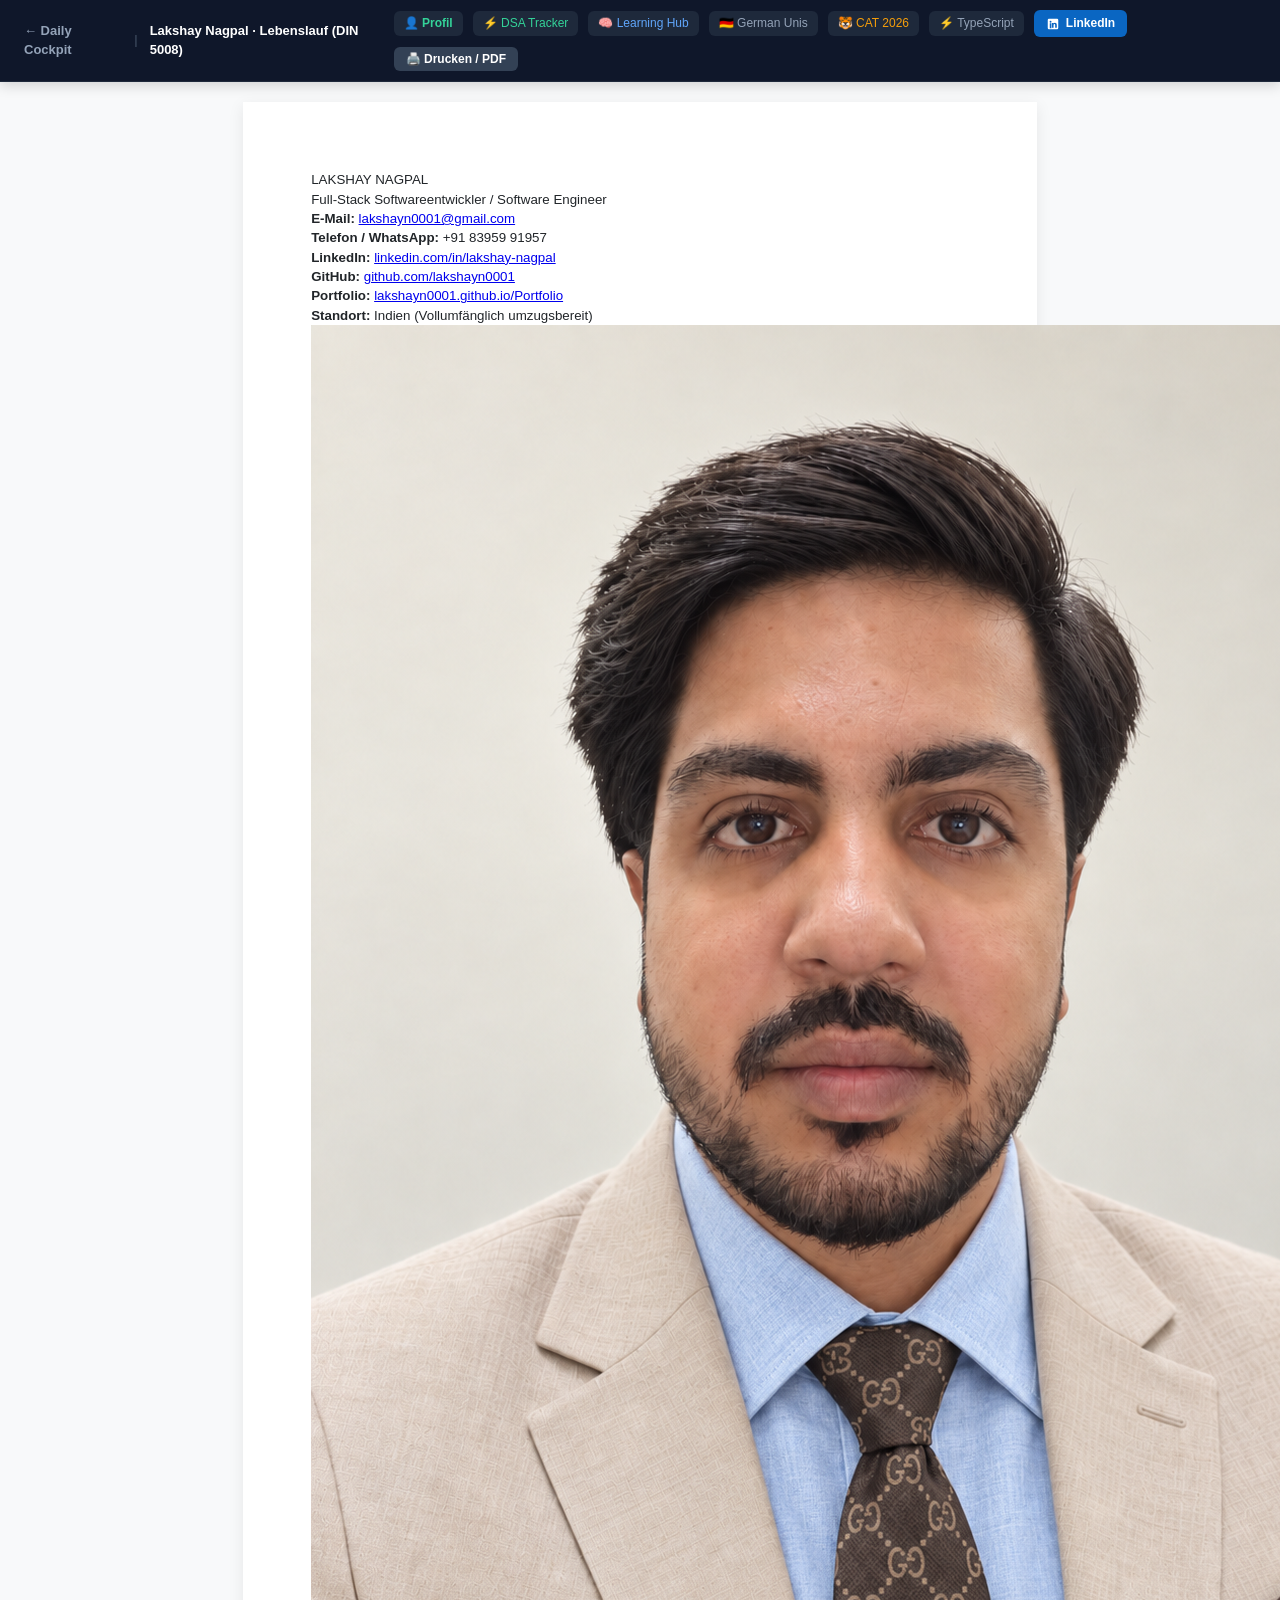
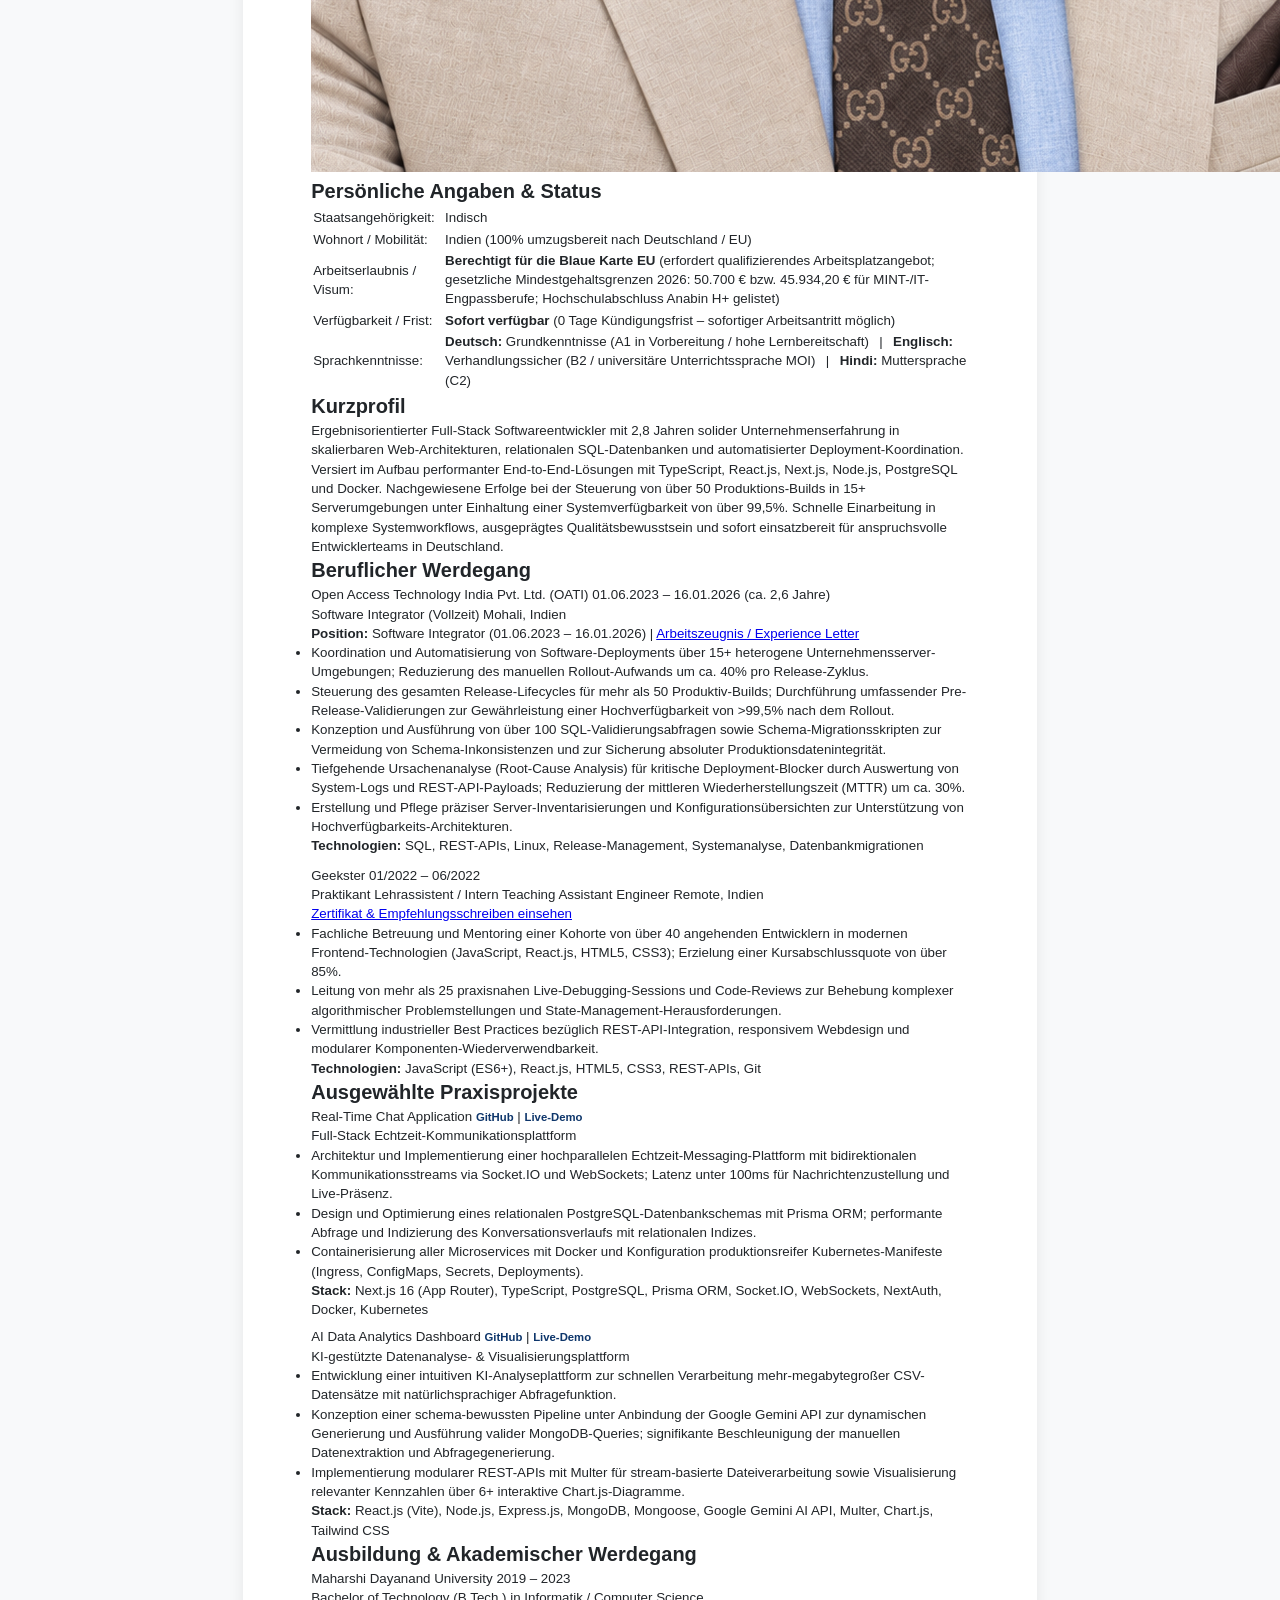
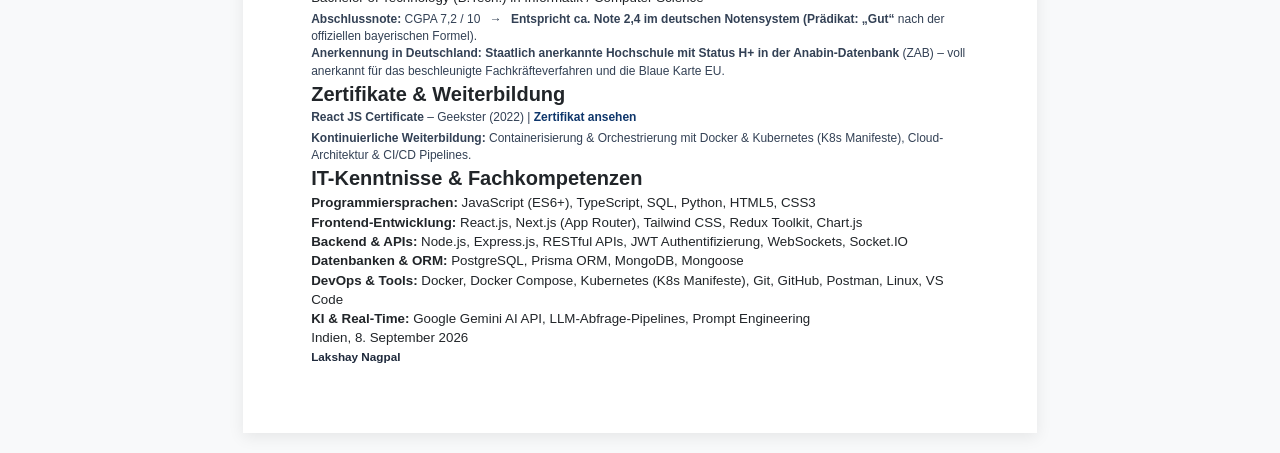
<file: lebenslauf_de.html>
<!DOCTYPE html>
<html lang="de">
<head>
  <meta charset="UTF-8">
  <meta name="viewport" content="width=device-width, initial-scale=1.0">
  <title>Lebenslauf - Lakshay Nagpal</title>
  <style>
    @page {
      size: A4;
      margin: 1.6cm;
    }
    * {
      box-sizing: border-box;
      margin: 0;
      padding: 0;
    }
    body {
      font-family: -apple-system, BlinkMacSystemFont, "Segoe UI", Roboto, Helvetica, Arial, sans-serif;
      color: #212529;
      background-color: #f8f9fa;
      line-height: 1.45;
      font-size: 10pt;
    }
    .page-container {
      max-width: 210mm;
      margin: 20px auto;
      background: #ffffff;
      padding: 1.8cm 1.8cm;
      box-shadow: 0 4px 15px rgba(0,0,0,0.08);
    }
    @media print {
      body {
        background: #ffffff;
      }
      .page-container {
        margin: 0;
        padding: 0;
        box-shadow: none;
        max-width: none;
      .page-break {
        page-break-before: always;
        padding-top: 1.2cm;
      }
      .no-print {
        display: none !important;
      }
    }
    /* Header */
    .header {
      display: flex;
      justify-content: space-between;
      align-items: flex-start;
      border-bottom: 2px solid #0e366b;
      padding-bottom: 14px;
      margin-bottom: 14px;
    }
    .header-info {
      flex: 1;
    }
    .candidate-name {
      font-size: 22pt;
      font-weight: 700;
      color: #0e366b;
      letter-spacing: 0.5px;
      margin-bottom: 2px;
    }
    .candidate-title {
      font-size: 12pt;
      font-weight: 600;
      color: #334155;
      margin-bottom: 8px;
    }
    .contact-grid {
      display: grid;
      grid-template-columns: auto auto;
      gap: 3px 20px;
      font-size: 9pt;
      color: #475569;
    }
    .contact-grid a {
      color: #0e366b;
      text-decoration: none;
      font-weight: 500;
    }
    .contact-grid a:hover {
      text-decoration: underline;
    }
    .photo-box {
      width: 105px;
      height: 130px;
      border: 1px solid #cbd5e1;
      border-radius: 4px;
      overflow: hidden;
      margin-left: 20px;
      display: flex;
      align-items: center;
      justify-content: center;
      background: #f1f5f9;
      color: #64748b;
      font-size: 8.5pt;
      text-align: center;
      flex-shrink: 0;
    }
    .photo-box img {
      width: 100%;
      height: 100%;
      object-fit: cover;
    }

    /* Sections */
    section {
      margin-bottom: 13px;
    }
    h2 {
      font-size: 11pt;
      font-weight: 700;
      color: #0e366b;
      text-transform: uppercase;
      letter-spacing: 0.5px;
      border-bottom: 1px solid #cbd5e1;
      padding-bottom: 2px;
      margin-bottom: 6px;
    }
    .personal-table {
      width: 100%;
      border-collapse: collapse;
      font-size: 9pt;
      margin-bottom: 4px;
    }
    .personal-table td {
      padding: 2.5px 0;
      vertical-align: top;
    }
    .personal-table td.label {
      width: 25%;
      font-weight: 600;
      color: #1e293b;
    }
    .personal-table td.value {
      width: 75%;
      color: #334155;
    }

    .summary-text {
      font-size: 9.2pt;
      text-align: justify;
      color: #334155;
      line-height: 1.45;
    }

    /* Experience & Projects */
    .item-block {
      margin-bottom: 10px;
    }
    .item-header {
      display: flex;
      justify-content: space-between;
      align-items: baseline;
    }
    .item-title {
      font-weight: 700;
      font-size: 9.8pt;
      color: #0f172a;
    }
    .item-period {
      font-size: 9pt;
      font-weight: 600;
      color: #475569;
      white-space: nowrap;
    }
    .item-subtitle {
      display: flex;
      justify-content: space-between;
      font-size: 9pt;
      font-style: italic;
      color: #334155;
      margin-bottom: 3px;
    }
    .item-meta {
      font-size: 8.3pt;
      color: #64748b;
      margin-bottom: 4px;
    }
    .item-meta a {
      color: #0e366b;
      text-decoration: none;
      font-weight: 600;
    }
    ul {
      margin-left: 17px;
      margin-bottom: 4px;
    }
    li {
      font-size: 9pt;
      margin-bottom: 2.5px;
      color: #334155;
      line-height: 1.4;
    }
    .tech-stack {
      font-size: 8.5pt;
      color: #475569;
      margin-top: 3px;
    }
    .tech-stack strong {
      color: #1e293b;
    }

    /* Skills */
    .skills-group {
      font-size: 9pt;
      margin-bottom: 4px;
      line-height: 1.4;
    }
    .skills-group strong {
      color: #0f172a;
      display: inline-block;
      width: 170px;
    }

    /* Signature */
    .signature-area {
      margin-top: 25px;
      font-size: 9pt;
      color: #334155;
    }
    .sig-line {
      width: 220px;
      border-bottom: 1px solid #64748b;
      margin: 18px 0 4px 0;
    }
  </style>
  <script src="assets/js/active-tracker.js"></script>
</head>
<body>

<!-- Sticky Top Navigation for Dashboard Integration (Hidden in Print) -->
<nav class="no-print" style="position: sticky; top: 0; z-index: 100; background: #0f172a; border-bottom: 1px solid #1e293b; padding: 10px 24px; display: flex; align-items: center; justify-content: space-between; font-family: -apple-system, BlinkMacSystemFont, 'Segoe UI', Roboto, sans-serif; font-size: 13px; color: #f8fafc; box-shadow: 0 4px 12px rgba(0,0,0,0.15);">
  <div style="display: flex; align-items: center; gap: 12px;">
    <a href="index.html" style="color: #94a3b8; text-decoration: none; display: inline-flex; align-items: center; gap: 5px; font-weight: 600;" onmouseover="this.style.color='#ffffff'" onmouseout="this.style.color='#94a3b8'">
      <span>&larr; Daily Cockpit</span>
    </a>
    <span style="color: #475569;">|</span>
    <span style="font-weight: 700; color: #ffffff;">Lakshay Nagpal · Lebenslauf (DIN 5008)</span>
  </div>
  <div style="display: flex; align-items: center; gap: 10px; flex-wrap: wrap;">
    <a href="profile.html" style="color: #34d399; text-decoration: none; padding: 4px 10px; border-radius: 6px; background: #1e293b; font-size: 12px; font-weight: 600;" onmouseover="this.style.color='#6ee7b7'" onmouseout="this.style.color='#34d399'">👤 Profil</a>
    <a href="dsa_master_tracker.html" style="color: #34d399; text-decoration: none; padding: 4px 10px; border-radius: 6px; background: #1e293b; font-size: 12px;" onmouseover="this.style.color='#6ee7b7'" onmouseout="this.style.color='#34d399'">⚡ DSA Tracker</a>
    <a href="learning_hub.html" style="color: #60a5fa; text-decoration: none; padding: 4px 10px; border-radius: 6px; background: #1e293b; font-size: 12px;" onmouseover="this.style.color='#93c5fd'" onmouseout="this.style.color='#60a5fa'">🧠 Learning Hub</a>
    <a href="german_universities_evaluation.html" style="color: #94a3b8; text-decoration: none; padding: 4px 10px; border-radius: 6px; background: #1e293b; font-size: 12px;" onmouseover="this.style.color='#ffffff'" onmouseout="this.style.color='#94a3b8'">🇩🇪 German Unis</a>
    <a href="cat_2026_syllabus_roadmap.html" style="color: #f59e0b; text-decoration: none; padding: 4px 10px; border-radius: 6px; background: #1e293b; font-size: 12px;" onmouseover="this.style.color='#fbbf24'" onmouseout="this.style.color='#f59e0b'">🐯 CAT 2026</a>
    <a href="typescript_curriculum.html" style="color: #94a3b8; text-decoration: none; padding: 4px 10px; border-radius: 6px; background: #1e293b; font-size: 12px;" onmouseover="this.style.color='#ffffff'" onmouseout="this.style.color='#94a3b8'">⚡ TypeScript</a>
    <a href="https://www.linkedin.com/in/lakshay-nagpal-1a2a0134a/" target="_blank" rel="noreferrer" style="background: #0a66c2; color: white; text-decoration: none; padding: 5px 12px; border-radius: 6px; font-weight: 600; font-size: 12px; display: inline-flex; align-items: center; gap: 6px;">
      <svg style="width: 14px; height: 14px; fill: currentColor;" viewBox="0 0 24 24"><path d="M19 3a2 2 0 0 1 2 2v14a2 2 0 0 1-2 2H5a2 2 0 0 1-2-2V5a2 2 0 0 1 2-2h14m-.5 15.5v-5.3a3.26 3.26 0 0 0-3.26-3.26c-.85 0-1.84.52-2.28 1.3v-1.11h-2.79v8.37h2.79v-4.93c0-.77.62-1.4 1.39-1.4a1.4 1.4 0 0 1 1.4 1.4v4.93h2.75M6.46 10.9v8.37H9.2V10.9H6.46M7.83 6.45a1.6 1.6 0 1 0 0 3.2 1.6 1.6 0 0 0 0-3.2z"/></svg>
      <span>LinkedIn</span>
    </a>
    <button onclick="window.print()" style="background: #334155; color: white; border: none; padding: 5px 12px; border-radius: 6px; font-weight: 600; font-size: 12px; cursor: pointer;">
      🖨️ Drucken / PDF
    </button>
  </div>
</nav>

<div class="page-container">

  <!-- ==================== HEADER ==================== -->
  <div class="header">
    <div class="header-info">
      <div class="candidate-name">LAKSHAY NAGPAL</div>
      <div class="candidate-title">Full-Stack Softwareentwickler / Software Engineer</div>
      <div class="contact-grid">
        <div><strong>E-Mail:</strong> <a href="mailto:lakshayn0001@gmail.com">lakshayn0001@gmail.com</a></div>
        <div><strong>Telefon / WhatsApp:</strong> +91 83959 91957</div>
        <div><strong>LinkedIn:</strong> <a href="https://www.linkedin.com/in/lakshay-nagpal-1a2a0134a/" target="_blank">linkedin.com/in/lakshay-nagpal</a></div>
        <div><strong>GitHub:</strong> <a href="https://github.com/lakshayn0001" target="_blank">github.com/lakshayn0001</a></div>
        <div><strong>Portfolio:</strong> <a href="https://lakshayn0001.github.io/Portfolio/" target="_blank">lakshayn0001.github.io/Portfolio</a></div>
        <div><strong>Standort:</strong> Indien (Vollumfänglich umzugsbereit)</div>
      </div>
    </div>
    <div class="photo-box">
      <img src="assets/lakshay_photo.jpg" alt="Bewerbungsfoto Lakshay Nagpal">
    </div>
  </div>

  <!-- ==================== PERSÖNLICHE DATEN & STATUS ==================== -->
  <section>
    <h2>Persönliche Angaben & Status</h2>
    <table class="personal-table">
      <tr>
        <td class="label">Staatsangehörigkeit:</td>
        <td class="value">Indisch</td>
      </tr>
      <tr>
        <td class="label">Wohnort / Mobilität:</td>
        <td class="value">Indien (100% umzugsbereit nach Deutschland / EU)</td>
      </tr>
      <tr>
        <td class="label">Arbeitserlaubnis / Visum:</td>
        <td class="value"><strong>Berechtigt für die Blaue Karte EU</strong> (erfordert qualifizierendes Arbeitsplatzangebot; gesetzliche Mindestgehaltsgrenzen 2026: 50.700 € bzw. 45.934,20 € für MINT-/IT-Engpassberufe; Hochschulabschluss Anabin H+ gelistet)</td>
      </tr>
      <tr>
        <td class="label">Verfügbarkeit / Frist:</td>
        <td class="value"><strong>Sofort verfügbar</strong> (0 Tage Kündigungsfrist – sofortiger Arbeitsantritt möglich)</td>
      </tr>
      <tr>
        <td class="label">Sprachkenntnisse:</td>
        <td class="value">
          <strong>Deutsch:</strong> Grundkenntnisse (A1 in Vorbereitung / hohe Lernbereitschaft) &ensp;|&ensp;
          <strong>Englisch:</strong> Verhandlungssicher (B2 / universitäre Unterrichtssprache MOI) &ensp;|&ensp;
          <strong>Hindi:</strong> Muttersprache (C2)
        </td>
      </tr>
    </table>
  </section>

  <!-- ==================== KURZPROFIL ==================== -->
  <section>
    <h2>Kurzprofil</h2>
    <p class="summary-text">
      Ergebnisorientierter Full-Stack Softwareentwickler mit 2,8 Jahren solider Unternehmenserfahrung in skalierbaren Web-Architekturen, relationalen SQL-Datenbanken und automatisierter Deployment-Koordination. Versiert im Aufbau performanter End-to-End-Lösungen mit TypeScript, React.js, Next.js, Node.js, PostgreSQL und Docker. Nachgewiesene Erfolge bei der Steuerung von über 50 Produktions-Builds in 15+ Serverumgebungen unter Einhaltung einer Systemverfügbarkeit von über 99,5%. Schnelle Einarbeitung in komplexe Systemworkflows, ausgeprägtes Qualitätsbewusstsein und sofort einsatzbereit für anspruchsvolle Entwicklerteams in Deutschland.
    </p>
  </section>

  <!-- ==================== BERUFLICHER WERDEGANG ==================== -->
  <section>
    <h2>Beruflicher Werdegang</h2>

    <div class="item-block">
      <div class="item-header">
        <span class="item-title">Open Access Technology India Pvt. Ltd. (OATI)</span>
        <span class="item-period">01.06.2023 – 16.01.2026 (ca. 2,6 Jahre)</span>
      </div>
      <div class="item-subtitle">
        <span>Software Integrator (Vollzeit)</span>
        <span>Mohali, Indien</span>
      </div>
      <div class="item-meta">
        <strong>Position:</strong> Software Integrator (01.06.2023 – 16.01.2026) | 
        <a href="https://drive.google.com/file/d/1V3WUaI4ASQmF7MOENCaoWenCwt1-78oX/view?usp=sharing" target="_blank">Arbeitszeugnis / Experience Letter</a>
      </div>
      <ul>
        <li>Koordination und Automatisierung von Software-Deployments über 15+ heterogene Unternehmensserver-Umgebungen; Reduzierung des manuellen Rollout-Aufwands um ca. 40% pro Release-Zyklus.</li>
        <li>Steuerung des gesamten Release-Lifecycles für mehr als 50 Produktiv-Builds; Durchführung umfassender Pre-Release-Validierungen zur Gewährleistung einer Hochverfügbarkeit von >99,5% nach dem Rollout.</li>
        <li>Konzeption und Ausführung von über 100 SQL-Validierungsabfragen sowie Schema-Migrationsskripten zur Vermeidung von Schema-Inkonsistenzen und zur Sicherung absoluter Produktionsdatenintegrität.</li>
        <li>Tiefgehende Ursachenanalyse (Root-Cause Analysis) für kritische Deployment-Blocker durch Auswertung von System-Logs und REST-API-Payloads; Reduzierung der mittleren Wiederherstellungszeit (MTTR) um ca. 30%.</li>
        <li>Erstellung und Pflege präziser Server-Inventarisierungen und Konfigurationsübersichten zur Unterstützung von Hochverfügbarkeits-Architekturen.</li>
      </ul>
      <div class="tech-stack"><strong>Technologien:</strong> SQL, REST-APIs, Linux, Release-Management, Systemanalyse, Datenbankmigrationen</div>
    </div>

    <div class="item-block" style="margin-top: 10px;">
      <div class="item-header">
        <span class="item-title">Geekster</span>
        <span class="item-period">01/2022 – 06/2022</span>
      </div>
      <div class="item-subtitle">
        <span>Praktikant Lehrassistent / Intern Teaching Assistant Engineer</span>
        <span>Remote, Indien</span>
      </div>
      <div class="item-meta">
        <a href="https://drive.google.com/file/d/1rsVBAD43JQncRFX5xs_6V71Au6KGY20u/view?usp=sharing" target="_blank">Zertifikat & Empfehlungsschreiben einsehen</a>
      </div>
      <ul>
        <li>Fachliche Betreuung und Mentoring einer Kohorte von über 40 angehenden Entwicklern in modernen Frontend-Technologien (JavaScript, React.js, HTML5, CSS3); Erzielung einer Kursabschlussquote von über 85%.</li>
        <li>Leitung von mehr als 25 praxisnahen Live-Debugging-Sessions und Code-Reviews zur Behebung komplexer algorithmischer Problemstellungen und State-Management-Herausforderungen.</li>
        <li>Vermittlung industrieller Best Practices bezüglich REST-API-Integration, responsivem Webdesign und modularer Komponenten-Wiederverwendbarkeit.</li>
      </ul>
      <div class="tech-stack"><strong>Technologien:</strong> JavaScript (ES6+), React.js, HTML5, CSS3, REST-APIs, Git</div>
    </div>
  </section>

  <!-- ==================== SEITE 2 / PAGE BREAK ==================== -->
  <div class="page-break"></div>

  <!-- ==================== AUSGEWÄHLTE PRAXISPROJEKTE ==================== -->
  <section>
    <h2>Ausgewählte Praxisprojekte</h2>

    <div class="item-block">
      <div class="item-header">
        <span class="item-title">Real-Time Chat Application</span>
        <span class="item-period">
          <a href="https://github.com/lakshayn0001/Chat-Application" target="_blank" style="color: #0e366b; font-size: 8.5pt; text-decoration: none; font-weight: 600;">GitHub</a> | 
          <a href="https://chat-application-blush-phi.vercel.app/" target="_blank" style="color: #0e366b; font-size: 8.5pt; text-decoration: none; font-weight: 600;">Live-Demo</a>
        </span>
      </div>
      <div class="item-subtitle">Full-Stack Echtzeit-Kommunikationsplattform</div>
      <ul>
        <li>Architektur und Implementierung einer hochparallelen Echtzeit-Messaging-Plattform mit bidirektionalen Kommunikationsstreams via Socket.IO und WebSockets; Latenz unter 100ms für Nachrichtenzustellung und Live-Präsenz.</li>
        <li>Design und Optimierung eines relationalen PostgreSQL-Datenbankschemas mit Prisma ORM; performante Abfrage und Indizierung des Konversationsverlaufs mit relationalen Indizes.</li>
        <li>Containerisierung aller Microservices mit Docker und Konfiguration produktionsreifer Kubernetes-Manifeste (Ingress, ConfigMaps, Secrets, Deployments).</li>
      </ul>
      <div class="tech-stack"><strong>Stack:</strong> Next.js 16 (App Router), TypeScript, PostgreSQL, Prisma ORM, Socket.IO, WebSockets, NextAuth, Docker, Kubernetes</div>
    </div>

    <div class="item-block" style="margin-top: 8px;">
      <div class="item-header">
        <span class="item-title">AI Data Analytics Dashboard</span>
        <span class="item-period">
          <a href="https://github.com/lakshayn0001/AI_Data_Analyst_Dashboard" target="_blank" style="color: #0e366b; font-size: 8.5pt; text-decoration: none; font-weight: 600;">GitHub</a> | 
          <a href="https://ai-data-analyst-dashboard-orcin.vercel.app/" target="_blank" style="color: #0e366b; font-size: 8.5pt; text-decoration: none; font-weight: 600;">Live-Demo</a>
        </span>
      </div>
      <div class="item-subtitle">KI-gestützte Datenanalyse- & Visualisierungsplattform</div>
      <ul>
        <li>Entwicklung einer intuitiven KI-Analyseplattform zur schnellen Verarbeitung mehr-megabytegroßer CSV-Datensätze mit natürlichsprachiger Abfragefunktion.</li>
        <li>Konzeption einer schema-bewussten Pipeline unter Anbindung der Google Gemini API zur dynamischen Generierung und Ausführung valider MongoDB-Queries; signifikante Beschleunigung der manuellen Datenextraktion und Abfragegenerierung.</li>
        <li>Implementierung modularer REST-APIs mit Multer für stream-basierte Dateiverarbeitung sowie Visualisierung relevanter Kennzahlen über 6+ interaktive Chart.js-Diagramme.</li>
      </ul>
      <div class="tech-stack"><strong>Stack:</strong> React.js (Vite), Node.js, Express.js, MongoDB, Mongoose, Google Gemini AI API, Multer, Chart.js, Tailwind CSS</div>
    </div>
  </section>

  <!-- ==================== AUSBILDUNG & AKADEMISCHER WERDEGANG ==================== -->
  <section>
    <h2>Ausbildung & Akademischer Werdegang</h2>
    <div class="item-block">
      <div class="item-header">
        <span class="item-title">Maharshi Dayanand University</span>
        <span class="item-period">2019 – 2023</span>
      </div>
      <div class="item-subtitle">Bachelor of Technology (B.Tech.) in Informatik / Computer Science</div>
      <div style="font-size: 9pt; color: #334155; margin-top: 3px; line-height: 1.45;">
        <div><strong>Abschlussnote:</strong> CGPA 7,2 / 10 &ensp;→&ensp; <strong>Entspricht ca. Note 2,4 im deutschen Notensystem (Prädikat: „Gut“</strong> nach der offiziellen bayerischen Formel).</div>
        <div><strong>Anerkennung in Deutschland:</strong> <strong>Staatlich anerkannte Hochschule mit Status H+ in der Anabin-Datenbank</strong> (ZAB) – voll anerkannt für das beschleunigte Fachkräfteverfahren und die Blaue Karte EU.</div>
      </div>
    </div>
  </section>

  <!-- ==================== ZERTIFIKATE & WEITERBILDUNG ==================== -->
  <section>
    <h2>Zertifikate & Weiterbildung</h2>
    <div style="font-size: 9pt; color: #334155; line-height: 1.45;">
      <div>
        <strong>React JS Certificate</strong> – Geekster (2022) | 
        <a href="https://drive.google.com/file/d/1rsVBAD43JQncRFX5xs_6V71Au6KGY20u/view?usp=sharing" target="_blank" style="color: #0e366b; font-weight: 600; text-decoration: none;">Zertifikat ansehen</a>
      </div>
      <div style="margin-top: 3px;">
        <strong>Kontinuierliche Weiterbildung:</strong> Containerisierung & Orchestrierung mit Docker & Kubernetes (K8s Manifeste), Cloud-Architektur & CI/CD Pipelines.
      </div>
    </div>
  </section>

  <!-- ==================== IT-KENNTNISSE ==================== -->
  <section>
    <h2>IT-Kenntnisse & Fachkompetenzen</h2>
    <div class="skills-group"><strong>Programmiersprachen:</strong> JavaScript (ES6+), TypeScript, SQL, Python, HTML5, CSS3</div>
    <div class="skills-group"><strong>Frontend-Entwicklung:</strong> React.js, Next.js (App Router), Tailwind CSS, Redux Toolkit, Chart.js</div>
    <div class="skills-group"><strong>Backend & APIs:</strong> Node.js, Express.js, RESTful APIs, JWT Authentifizierung, WebSockets, Socket.IO</div>
    <div class="skills-group"><strong>Datenbanken & ORM:</strong> PostgreSQL, Prisma ORM, MongoDB, Mongoose</div>
    <div class="skills-group"><strong>DevOps & Tools:</strong> Docker, Docker Compose, Kubernetes (K8s Manifeste), Git, GitHub, Postman, Linux, VS Code</div>
    <div class="skills-group"><strong>KI & Real-Time:</strong> Google Gemini AI API, LLM-Abfrage-Pipelines, Prompt Engineering</div>
  </section>

  <!-- ==================== ORT, DATUM & UNTERSCHRIFT ==================== -->
  <div class="signature-area">
    <div>Indien, 8. September 2026</div>
    <div class="sig-line"></div>
    <div style="font-size: 8.8pt; font-weight: 600; color: #1e293b;">Lakshay Nagpal</div>
  </div>

</div>

</body>
</html>
</file>
